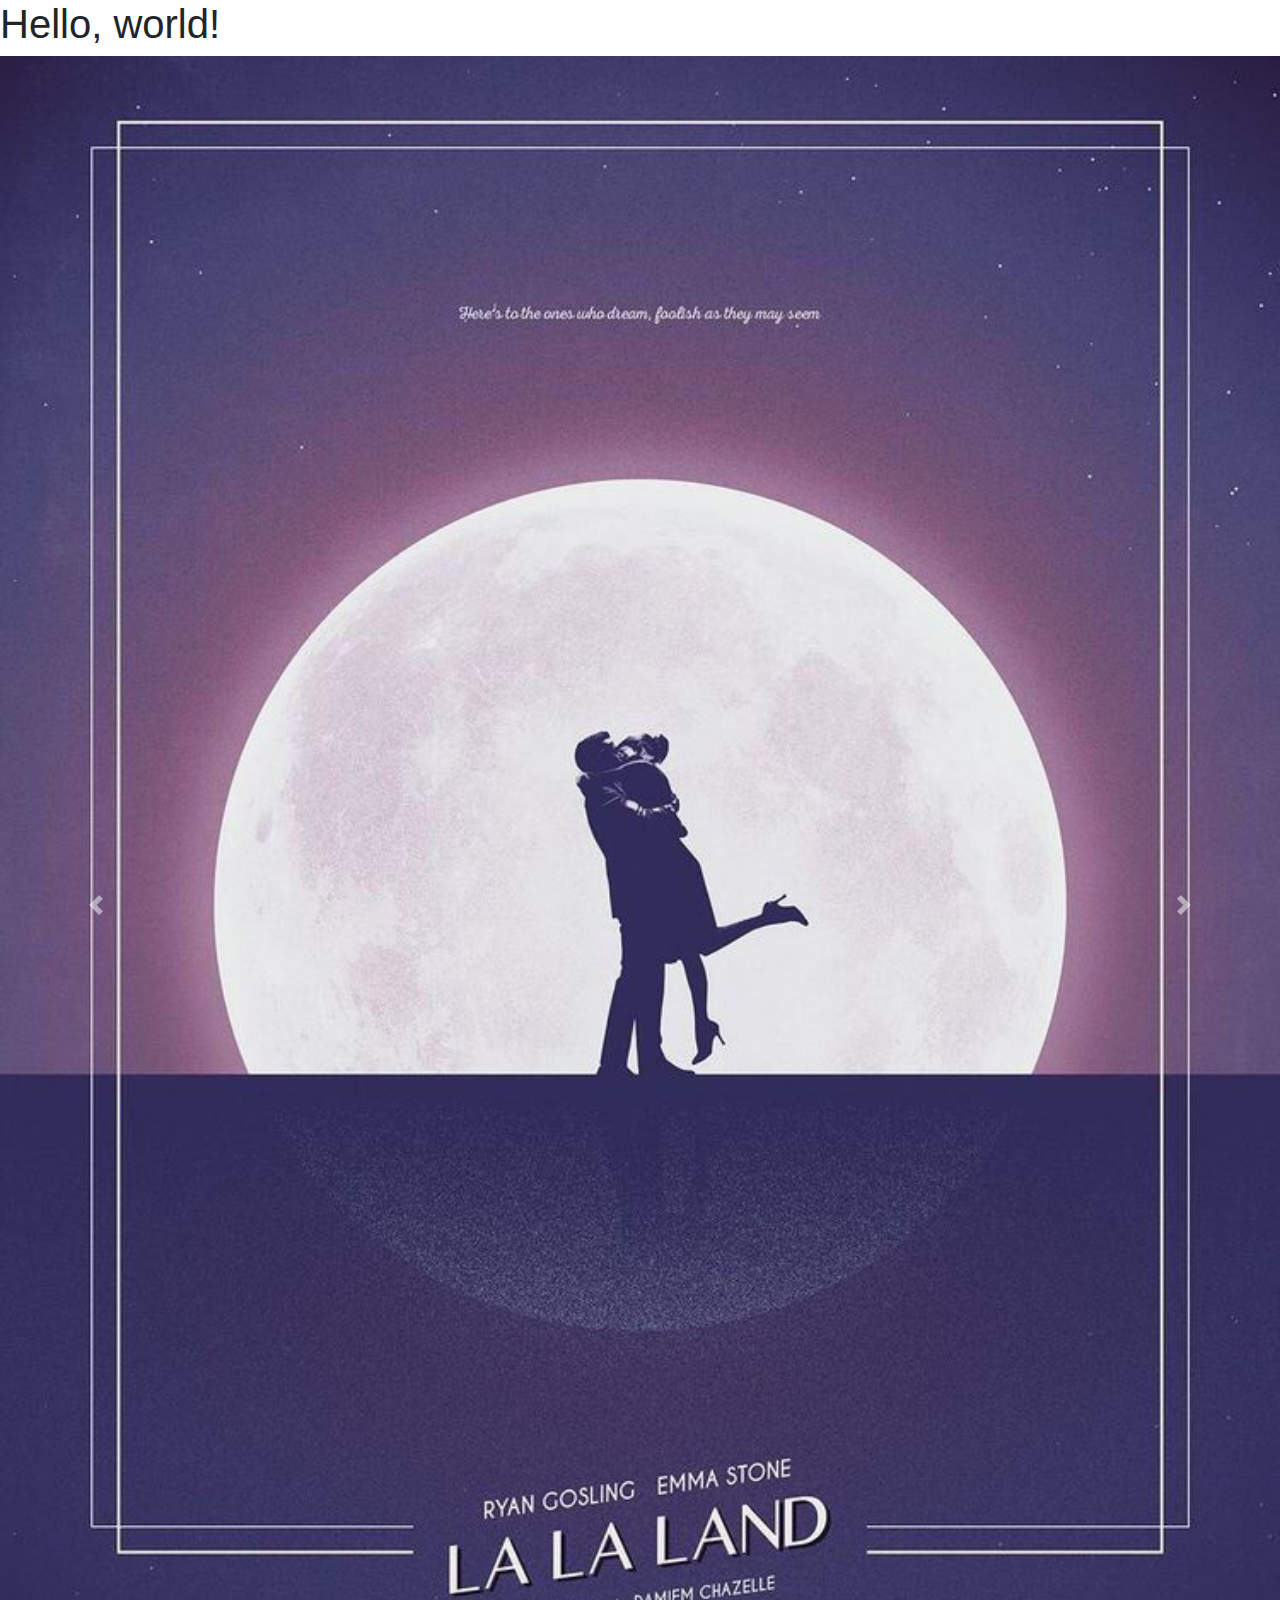
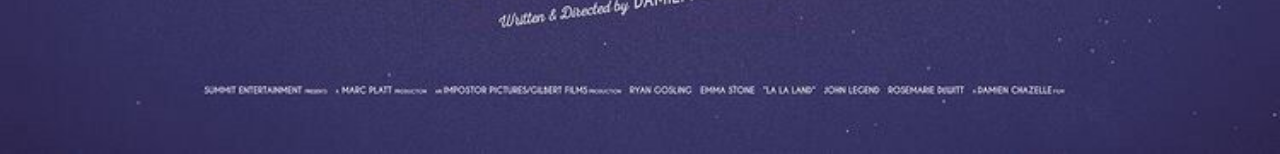
<file: KristaNew 4/test.html>
<!doctype html>
<html lang="en">
  <head>
    <!-- Required meta tags -->
    <meta charset="utf-8">
    <meta name="viewport" content="width=device-width, initial-scale=1, shrink-to-fit=no">

    <!-- Bootstrap CSS -->
    <link rel="stylesheet" href="bootstrap-4.4.1-dist/css/bootstrap.css" rel="stylesheet">

    <title>Hello, world!</title>
  </head>
  <body>
    <h1>Hello, world!</h1>
    <div id="carouselExampleControls" class="carousel slide" data-ride="carousel">
  <div class="carousel-inner">
    <div class="carousel-item active">
      <img src="images/movie1.jpeg" class="d-block w-100" alt="...">
    </div>
    <div class="carousel-item">
      <img src="images/movie2.jpeg" class="d-block w-100" alt="...">
    </div>
    <div class="carousel-item">
      <img src="images/movie3.jpeg" class="d-block w-100" alt="...">
    </div>
  </div>
  <a class="carousel-control-prev" href="#carouselExampleControls" role="button" data-slide="prev">
    <span class="carousel-control-prev-icon" aria-hidden="true"></span>
    <span class="sr-only">Previous</span>
  </a>
  <a class="carousel-control-next" href="#carouselExampleControls" role="button" data-slide="next">
    <span class="carousel-control-next-icon" aria-hidden="true"></span>
    <span class="sr-only">Next</span>
  </a>
</div>
    <!-- Optional JavaScript -->
    <!-- jQuery first, then Popper.js, then Bootstrap JS -->
    <script src="https://code.jquery.com/jquery-3.4.1.slim.min.js" integrity="sha384-J6qa4849blE2+poT4WnyKhv5vZF5SrPo0iEjwBvKU7imGFAV0wwj1yYfoRSJoZ+n" crossorigin="anonymous"></script>
    <script src="https://cdn.jsdelivr.net/npm/popper.js@1.16.0/dist/umd/popper.min.js" integrity="sha384-Q6E9RHvbIyZFJoft+2mJbHaEWldlvI9IOYy5n3zV9zzTtmI3UksdQRVvoxMfooAo" crossorigin="anonymous"></script>
    <script src="https://stackpath.bootstrapcdn.com/bootstrap/4.4.1/js/bootstrap.min.js" integrity="sha384-wfSDF2E50Y2D1uUdj0O3uMBJnjuUD4Ih7YwaYd1iqfktj0Uod8GCExl3Og8ifwB6" crossorigin="anonymous"></script>
  </body>
</html>
</file>
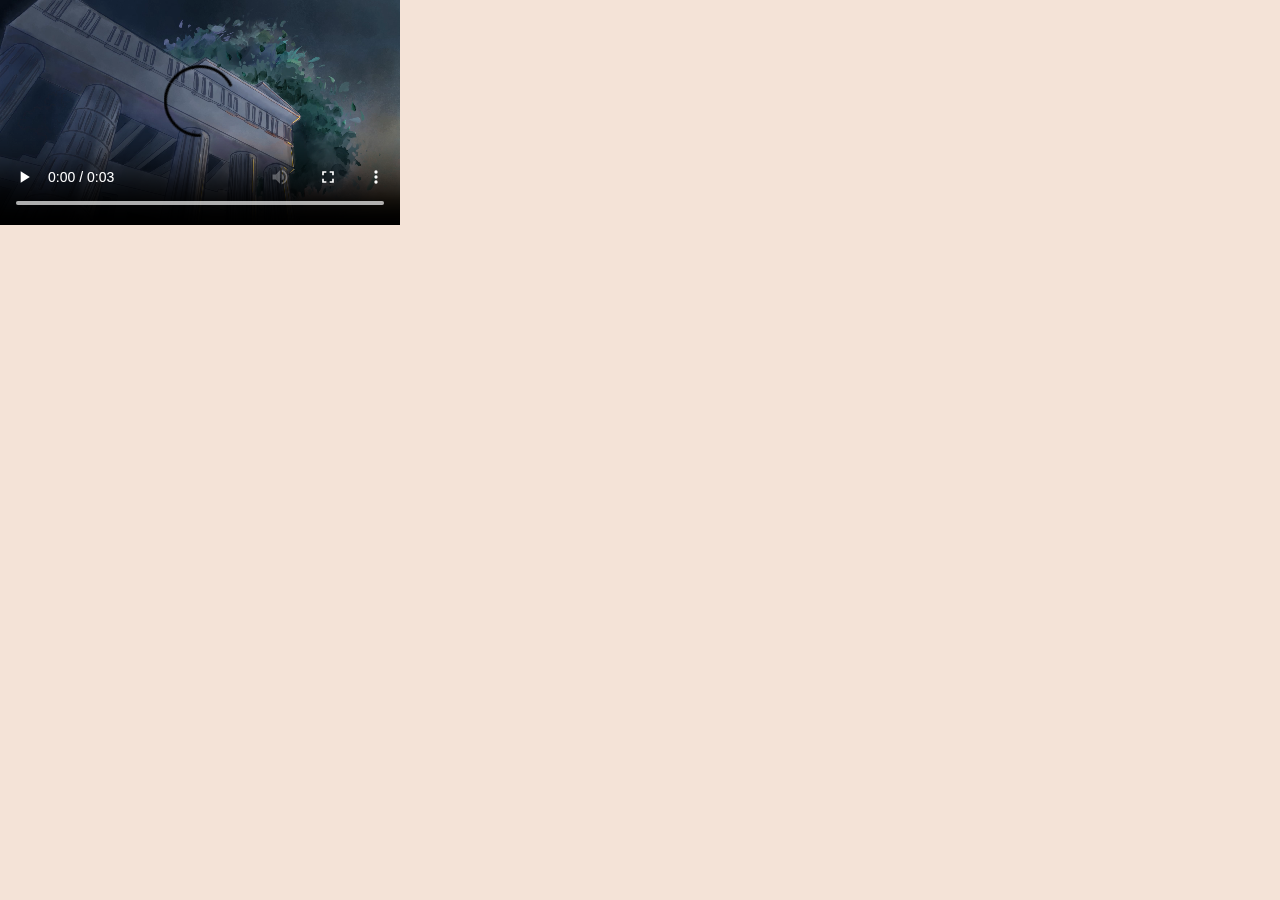
<file: KristaNew 4/备忘录.html>
<!DOCTYPE html>

<html lang="zh-CN">
<head>
<meta charset="utf-8">
<meta http-equiv="X-UA-Compatible" content="IE=edge">
<meta name="viewport" content="width=device-width, initial-scale=1">
<title>MICROFILM</title>
<link href="bootstrap/css/bootstrap.min.css" rel="stylesheet">
<link href="css/common.css" rel="stylesheet">
<link href="style.css" rel="stylesheet">
</head>
<body>
  <div>
  <video width="400" controls>
  <source src="video/1.mp4" type="video/mp4">
</video></div>
  <script src="bootstrap/js/jquery.min.js"></script>
  <script src="bootstrap/js/bootstrap.min.js"></script>
  </body>
</html>
</file>
<file: KristaNew 4/css/common.css>
body {
	background-color: #f4e3d7;
}
.my-class {
	background-color: red;
	color: yellow;
	width: 100%;
	height: 100px;
	//padding-left: 30px;
	text-align: center;
	font-size: 20px;

}

.btn-primary {
	background-color: #aac9ce;
	border-color: #aac9ce;
}
.btn-primary:hover, .btn-primary:focus, .btn-primary:active:focus, .btn-primary.active:focus, .btn-primary.focus, .btn-primary:active.focus, .btn-primary.active.focus {
	background-color: #b8813d;
	border-color: #b8813d;
	outline: none;
}
.my-nav {
	margin: 30px auto;
	display: inline-block;
}
.my-nav li {
	margin: 0 !important;
}
.my-nav li a {
	border-radius: 0;
	color: #666;
	line-height: 60px;
	padding: 0 30px;
}
.my-nav li a img {
	height: 60px;
}
.my-nav li.active a, .my-nav li a:hover {
	background-color: transparent;
	color: #f40;
}
.one-box {
	background-color:;
	padding: 20px 100px
}
.one-box .right .box {
	text-align: center;
	margin-top: 30%;
}
.one-box .right .box h4 {
	font-size: 36px;
	font-weight: bold;
	margin: 20px 0;
}
.one-box .right .box p {
	font-size: 18px;
	line-height: 25px;
}
.one-box .right .box .line {
	display: inline-block;
	width: 1px;
	height: 50px;
	background-color: #000;
	margin: 20px 0;
}
.two-box {
	padding: 50px 100px;
	background-color: #aac9ce;
	$(function () {
  $('[data-toggle="tooltip"]').tooltip()
})
}
.two-box h4 {
	text-align: center;
	font-size: 24px;
	font-weight: bold;
	margin: 0 0 30px 0;
	color: #fff;

}
.two-box .thumbnail {
	margin: 0;
	padding: 0;
	border: none;
	border-radius: 0;
}
.three-box {
	background-color: #fff;
	padding: 50px 30px;
}
.three-box h2 {
	text-align: center;
	font-size: 24px;
	font-weight: bold;
	margin: 0 0 30px 0;
}
.three-box .thumbnail {
	margin: 0;
	padding: 0;
	border: none;
	border-radius: 0;
	text-align: center;
}
.three-box .thumbnail .caption {
	padding: 10px 40px;
}
.four-box {
	padding: 50px 100px;
	text-align: center;
	background-image: linear-gradient(to right, #aac9ce , #ffffff);
}
.four-box h4 {
	text-align: center;
	font-size: 24px;
	font-weight: bold;
	margin: 0 0 30px 0;
	color: #ffff;
}
.four-box .form-inline {
	display: inline-block;
	background-color: #fff;
	padding: 50px 100px;
}
.five-box {
	background-color: #fff;
	padding: 50px 100px;
	text-align: center;
}
.five-box .thumbnail {
	margin: 0;
	padding: 0;
	border: none;
	border-radius: 0;
}
.bottom-box {
	background-color: #fff;
	padding: 50px 100px;
}
.bottom-box .media-body {
	text-align: center;
}
.bottom-box .media-left, .bottom-box .media-right {
	width: 30%;
}
.bottom-box .media-right ul li {
	text-align: right;
}
.bottom-box ul li {
	line-height: 24px;
}
.bottom-box ul li a {
	color: #333;
}
</file>
<file: KristaNew 4/style.css>
<style type="text/css">
body {
  background-color: #ffefd5;}
  @media screen and (max-width: 960px) { body {
  background-color: #faf0e6;
    } }
  @media screen and (max-width: 768px) { body {
  background-color: #eedfcc;
  } }
  @media screen and (max-width: 550px) { body {
    background-color: #faebd7;
    } }
</file>
